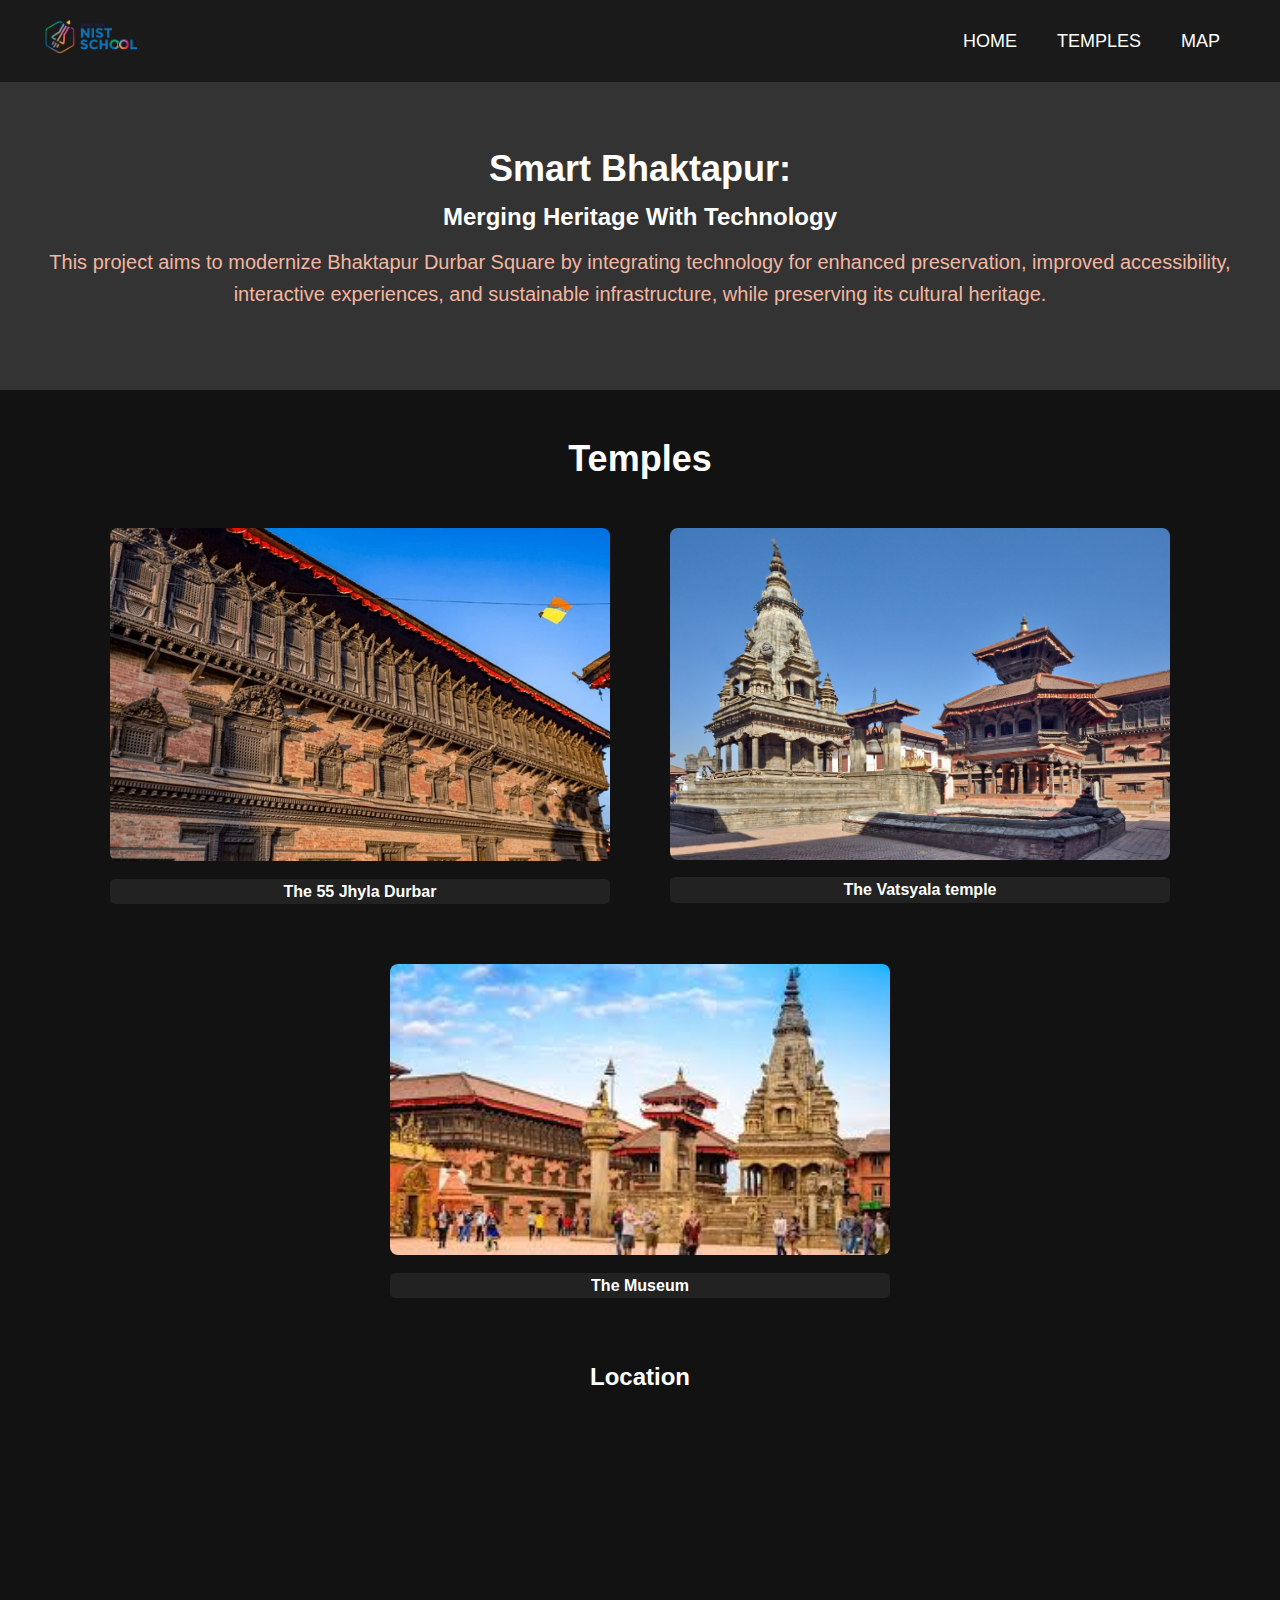
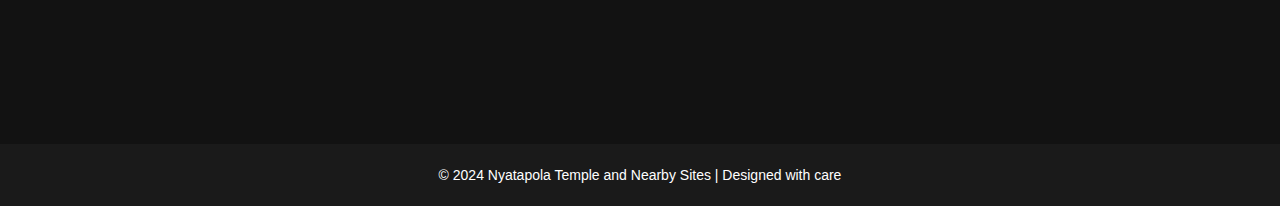
<file: index.html>
<!DOCTYPE html>
<html lang="en">
<head>
    <meta charset="UTF-8">
    <meta name="viewport" content="width=device-width, initial-scale=1.0">
    <title>Nyatapola Temple and Nearby Sites</title>
    <link rel="stylesheet" href="style.css">
</head>
<body>
    <!-- Header Section -->
    <header>
        <div class="logo">
            <img src="images/logo.png" alt="Logo">
        </div>
        <nav>
            <ul>
                <li><a href="#">Home</a></li>
                <li><a href="#gallery">Temples</a></li>
                <li><a href="#map">Map</a></li>
            </ul>
            <!-- Hamburger Menu Icon -->
            <div class="menu-toggle">
                <div></div>
                <div></div>
                <div></div>
            </div>
            <!-- Dark/Light Mode Toggle -->
        </nav>
    </header>

    <!-- Content Sections -->
    <section class="hero">
        <h1>Smart Bhaktapur:</h1>
        <h2>Merging Heritage With Technology</h2>
        <p>This project aims to modernize Bhaktapur Durbar Square by integrating technology for enhanced preservation, improved accessibility, interactive experiences, and sustainable infrastructure, while preserving its cultural heritage.</p>
    </section>

    <section id="gallery">
        <h2>Temples</h2>
        <div class="gallery-container">
            <div class="gallery-item">
                <img src="images/download.webp" alt="55 Jhyla Durbar" class="gallery-image">
                <a href="55jhyla.html">The 55 Jhyla Durbar</a>
            </div>
            <div class="gallery-item">
                <img src="images/download (2).jpg" alt="Vatsyala Temple" class="gallery-image">
                <a href="vatsyala.html">The Vatsyala temple</a>
            </div>
            <div class="gallery-item">
                <img src="images/download (1).jpg" alt="Museum" class="gallery-image">
                <a href="museum.html">The Museum</a>
            </div>
        </div>
    </section>

    <section id="map">
        <h2>Location</h2>
        <iframe src="https://www.google.com/maps/embed?pb=!1m14!1m8!1m3!1d11796.04067773144!2d85.43138500478513!3d27.67738605673494!3m2!1i1024!2i768!4f13.1!3m3!1m2!1s0x39eb1aafec32df31%3A0xdda339e731af9bfd!2sBhaktapur%20Durbar%20Square!5e1!3m2!1sen!2snp!4v1733031891838!5m2!1sen!2snp" width="800" height="600" style="border:0;" allowfullscreen="" loading="lazy" referrerpolicy="no-referrer-when-downgrade"></iframe>
    </section>

    <!-- Footer -->
    <footer>
        <p>&copy; 2024 Nyatapola Temple and Nearby Sites | Designed with care</p>
    </footer>

    <script src="script.js"></script>
</body>
</html>
</file>
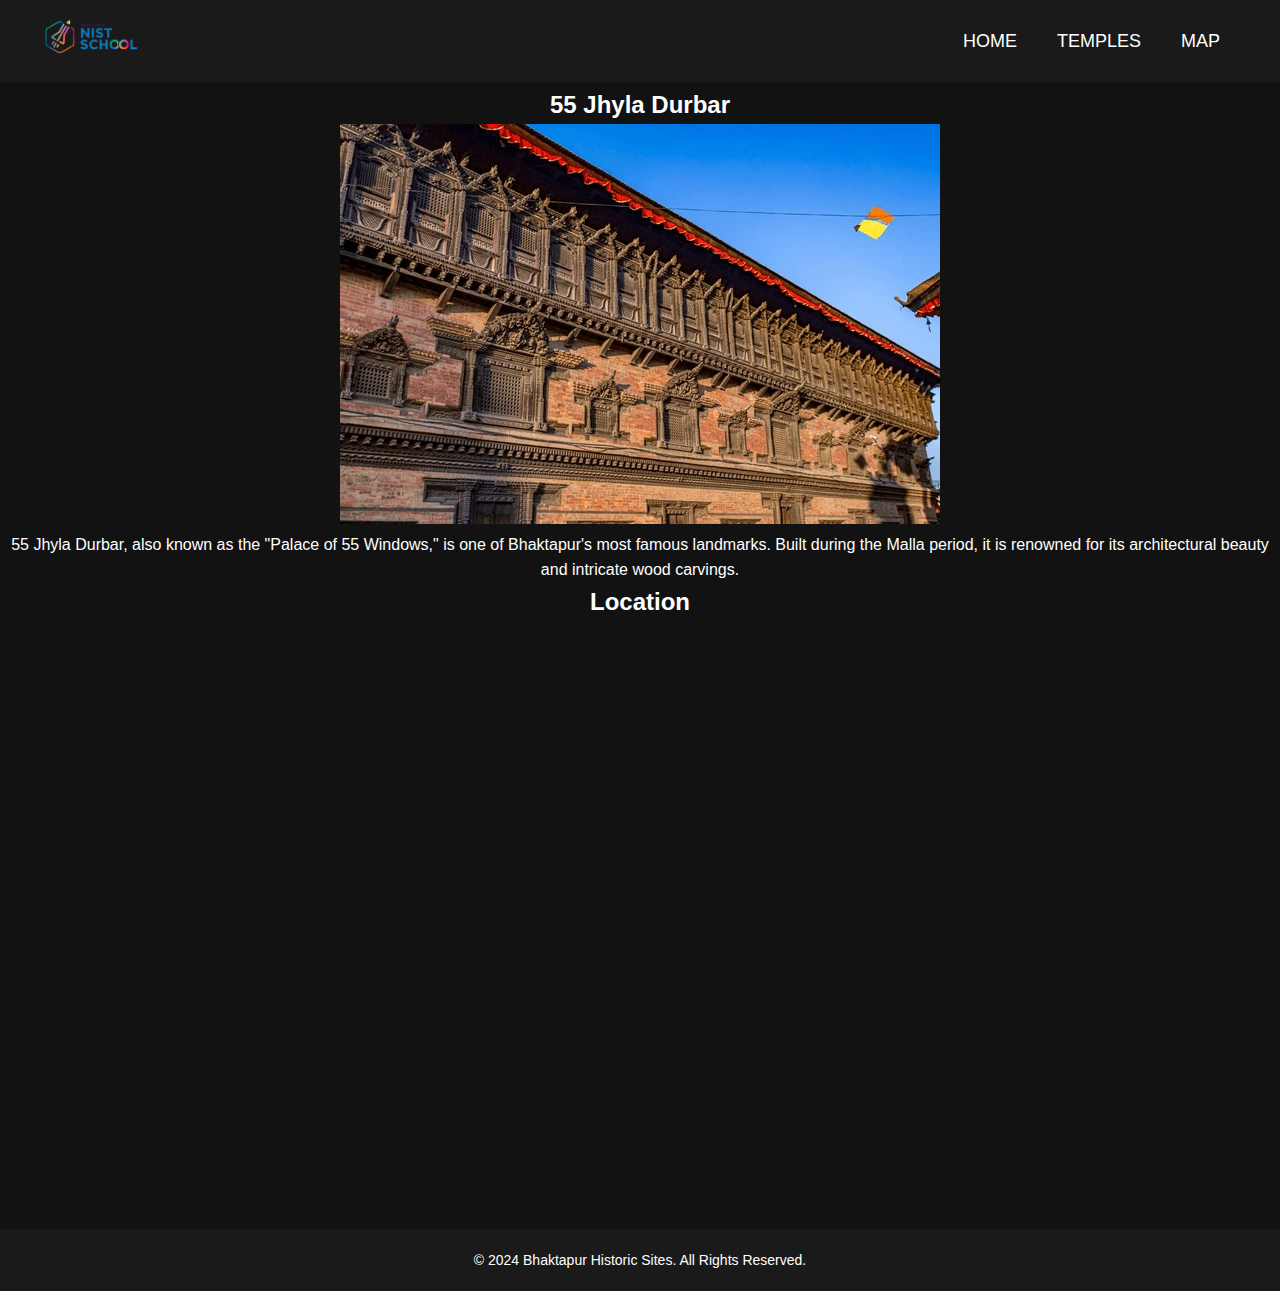
<file: 55jhyla.html>
<!DOCTYPE html>
<html lang="en">
<head>
    <meta charset="UTF-8">
    <meta name="viewport" content="width=device-width, initial-scale=1.0">
    <meta http-equiv="X-UA-Compatible" content="ie=edge">
    <title>55 Jhyla Durbar</title>
    <link rel="stylesheet" href="style.css">
</head>
<body>

    <!-- Navigation Bar -->
    <header>
        <div class="logo">
            <img src="images/logo.png" alt="Logo">
        </div>
        <nav>
            <ul>
                <li><a href="#">Home</a></li>
                <li><a href="#gallery">Temples</a></li>
                <li><a href="#map">Map</a></li>
            </ul>
            <!-- Hamburger Menu Icon -->
            <div class="menu-toggle">
                <div></div>
                <div></div>
                <div></div>
            </div>
        </nav>
    </header>


    <!-- 55 Jhyla Durbar Information Section -->
    <section id="temple-info">
        <br>
        <h2 align="center">55 Jhyla Durbar</h2>
        <div class="temple-image-container"  style="text-align: center;" >
            <img src="images/download.webp" alt="55 Jhyla Durbar" height="auto" width="600px">
        </div>
        <p align="center">55 Jhyla Durbar, also known as the "Palace of 55 Windows," is one of Bhaktapur's most famous landmarks. Built during the Malla period, it is renowned for its architectural beauty and intricate wood carvings.</p>

    </section>

    <!-- 55 Jhyla Durbar Map Section -->
    <section id="temple-map">
        <h2 align="center">Location</h2>
       
        <div class="map-container"  style="text-align: center;">
            <iframe src="https://www.google.com/maps/embed?pb=!1m18!1m12!1m3!1d2949.1512250236183!2d85.42600347453435!3d27.672160627044143!2m3!1f0!2f0!3f0!3m2!1i1024!2i768!4f13.1!3m3!1m2!1s0x39eb1aafbe31d80b%3A0xf020d0bdb5f6687a!2z4KSq4KSa4KSq4KSo4KWN4KSoIOCkneCljeCkr-CkvuCksuClhyDgpKbgpLDgpLXgpL7gpLA!5e1!3m2!1sne!2snp!4v1732601543912!5m2!1sne!2snp" width="800" height="600" style="border:0;" allowfullscreen="" loading="lazy" referrerpolicy="no-referrer-when-downgrade"></iframe>
        </div>
    </section>

    <footer>
        <p>&copy; 2024 Bhaktapur Historic Sites. All Rights Reserved.</p>
    </footer>

    <script src="script.js"></script>
</body>
</html>
</file>
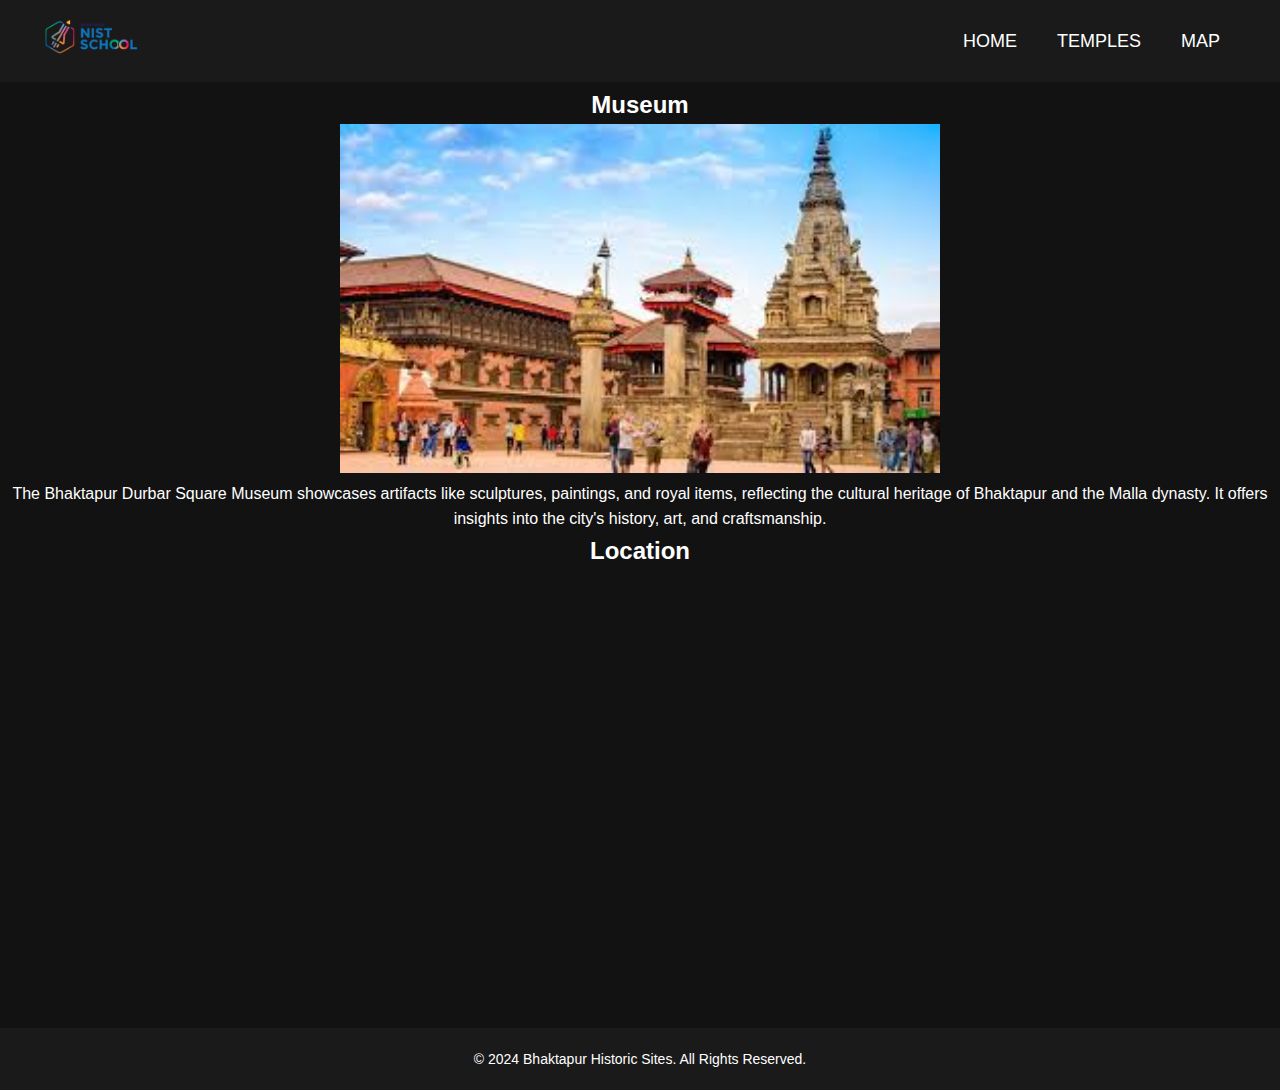
<file: museum.html>
<!DOCTYPE html>
<html lang="en">
<head>
    <meta charset="UTF-8">
    <meta name="viewport" content="width=device-width, initial-scale=1.0">
    <meta http-equiv="X-UA-Compatible" content="ie=edge">
    <title>Museum</title>
    <link rel="stylesheet" href="style.css">
</head>
<body>

    <!-- Navigation Bar -->
    <header>
        <div class="logo">
            <img src="images/logo.png" alt="Logo">
        </div>
        <nav>
            <ul>
                <li><a href="index.html">Home</a></li>
                <li><a href="index.html#gallery">Temples</a></li>
                <li><a href="#temple-map">Map</a></li>
            </ul>
            <!-- Hamburger Menu Icon -->
            <div class="menu-toggle">
                <div></div>
                <div></div>
                <div></div>
            </div>
        </nav>
    </header>


    <!-- Museum Information Section -->
    <section id="temple-info">
        <br>
        <h2 align="center">Museum</h2>
        <div class="temple-image-container"  style="text-align: center;" >
            <img src="images/download (1).jpg" alt="Museum" height="auto" width="600px">
        </div>
        <p align="center">The Bhaktapur Durbar Square Museum showcases artifacts like sculptures, paintings, and royal items, reflecting the cultural heritage of Bhaktapur and the Malla dynasty. It offers insights into the city's history, art, and craftsmanship.
        </p>

    </section>

    <!-- Museum Map Section -->
    <section id="temple-map">
        <h2 align="center">Location</h2>
        <div class="map-container"  style="text-align: center;" >
            <iframe src="https://www.google.com/maps/embed?pb=!1m18!1m12!1m3!1d11796.397465929193!2d85.41706197394592!3d27.674081841650455!2m3!1f0!2f0!3f0!3m2!1i1024!2i768!4f13.1!3m3!1m2!1s0x39eb1aad707a772d%3A0x98b9ad54b98c046d!2z4KSw4KS-4KS34KWN4KSf4KWN4KSw4KS_4KSvIOCkleCksuCkviDgpLjgpJngpY3gpJfgpY3gpLDgpLngpL7gpLLgpK8!5e1!3m2!1sne!2snp!4v1732601810278!5m2!1sne!2snp" width="600" height="450" style="border:0;" allowfullscreen="" loading="lazy" referrerpolicy="no-referrer-when-downgrade"></iframe>
    </section>

    <footer>
        <p>&copy; 2024 Bhaktapur Historic Sites. All Rights Reserved.</p>
    </footer>

    <script src="script.js"></script>
</body>
</html>
</file>
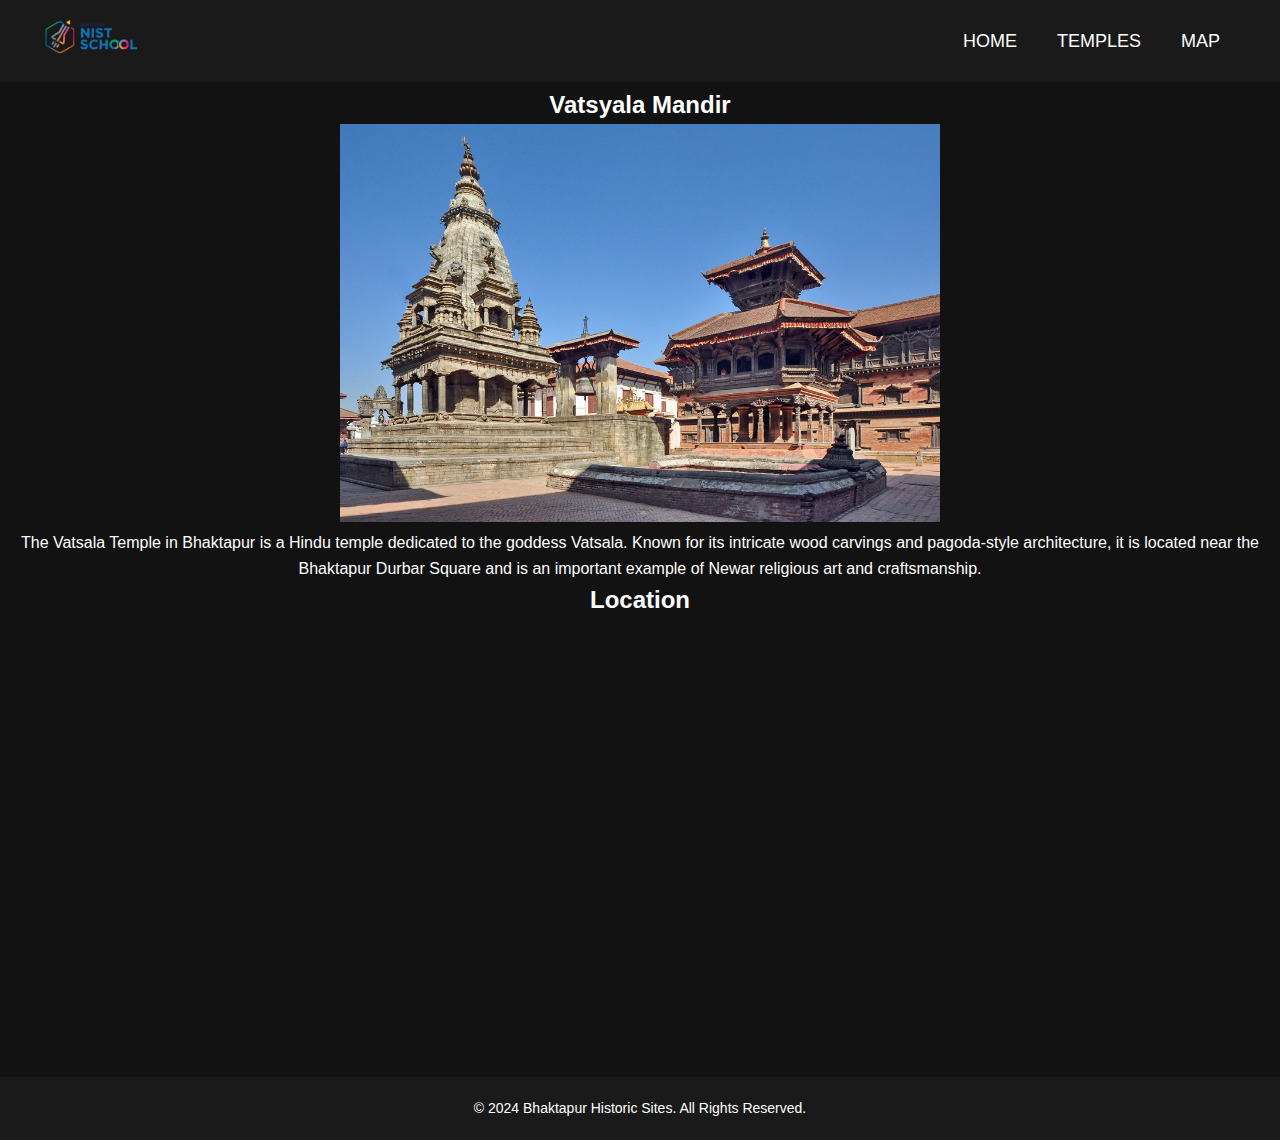
<file: vatsyala.html>
<!DOCTYPE html>
<html lang="en">
<head>
    <meta charset="UTF-8">
    <meta name="viewport" content="width=device-width, initial-scale=1.0">
    <meta http-equiv="X-UA-Compatible" content="ie=edge">
    <title>Vatsyala Mandir</title>
    <link rel="stylesheet" href="style.css">
</head>
<body>

    <!-- Navigation Bar -->
    <header>
        <div class="logo">
            <img src="images/logo.png" alt="Logo">
        </div>
        <nav>
            <ul>
                <li><a href="index.html">Home</a></li>
                <li><a href="index.html#gallery">Temples</a></li>
                <li><a href="#temple-map">Map</a></li>
            </ul>
            <!-- Hamburger Menu Icon -->
            <div class="menu-toggle">
                <div></div>
                <div></div>
                <div></div>
            </div>
        </nav>
    </header>


    <!-- Vatsyala Mandir Information Section -->
    <section id="temple-info">
        <br>
        <h2 align="center">Vatsyala Mandir</h2>
        <div class="temple-image-container"  style="text-align: center;" >
            <img src="images/download (2).jpg" alt="Vatsyala Mandir" height="auto" width="600px">
        </div>
        <p align="center">The Vatsala Temple in Bhaktapur is a Hindu temple dedicated to the goddess Vatsala. Known for its intricate wood carvings and pagoda-style architecture, it is located near the Bhaktapur Durbar Square and is an important example of Newar religious art and craftsmanship.        </p>
      
    </section>

    <!-- Vatsyala Mandir Map Section -->
    <section id="temple-map">
        <h2 align="center">Location</h2>
        <div class="map-container"  style="text-align: center;" >  
            <iframe src="https://www.google.com/maps/embed?pb=!1m18!1m12!1m3!1d2386.2535883904625!2d85.42651305954185!3d27.67192453877671!2m3!1f0!2f0!3f0!3m2!1i1024!2i768!4f13.1!3m3!1m2!1s0x39eb1aaf968ea22d%3A0x70002755dd97e6e2!2z4KSo4KWD4KSk4KWN4KSvIOCkteCkpOCljeCkuOCksuCkviDgpK7gpKjgpY3gpKbgpL_gpLAgKPCRkKPwkZC68JGQn_CRkYLwkZCrIPCRkLDwkZCf8JGRgvCRkLPwkZCu8JGQtSk!5e1!3m2!1sne!2snp!4v1732601708840!5m2!1sne!2snp" width="600" height="450" style="border:0;" allowfullscreen="" loading="lazy" referrerpolicy="no-referrer-when-downgrade"></iframe>
        </div>
    </section>

    <footer>
        <p>&copy; 2024 Bhaktapur Historic Sites. All Rights Reserved.</p>
    </footer>

    <script src="script.js"></script>
</body>
</html>
</file>
<file: style.css>
/* Global Styles */
* {
  margin: 0;
  padding: 0;
  box-sizing: border-box;
}

:root {
  --bg-color: #121212;
  --header-bg: #1a1a1a;
  --accent-color: #f3b6a0;
  --font-family: 'Arial', sans-serif;
  --primary-font-size: 18px;
  --heading-font-size: 36px;
  --subheading-font-size: 20px;
  --small-font-size: 14px;
  --border-radius: 8px;
  --transition-speed: 0.3s;
  --button-size: 50px;
  --image-size: 250px;
}

/* Body */
body {
  font-family: var(--font-family);
  background-color: var(--bg-color);
  color: white;
  line-height: 1.6;
  padding-top: 60px;
}

/* Header */
header {
  display: flex;
  justify-content: space-between;
  align-items: center;
  padding: 20px 40px;
  background-color: var(--header-bg);
  position: fixed;
  top: 0;
  left: 0;
  width: 100%;
  z-index: 1000;
}

header .logo img {
  width: 120px;
  max-width: 100%;
}

header nav ul {
  display: flex;
  list-style: none;
}

header nav ul li {
  margin: 0 20px;
}

header nav ul li a {
  color: white;
  text-decoration: none;
  font-size: var(--primary-font-size);
  text-transform: uppercase;
  padding: 5px 0;
  transition: color var(--transition-speed) ease;
}

header nav ul li a:hover {
  color: var(--accent-color);
}

/* Hamburger Menu */
header .menu-toggle {
  display: none;
  cursor: pointer;
}

header .menu-toggle div {
  width: 30px;
  height: 4px;
  background-color: white;
  margin: 5px 0;
  transition: transform 0.3s ease;
}

/* Mobile Navigation */
header nav {
  display: flex;
}

header nav.active ul {
  display: block;
}

@media (max-width: 1024px) {
  header nav ul {
    display: none;
    position: absolute;
    top: 60px;
    left: 0;
    right: 0;
    background-color: var(--header-bg);
    text-align: center;
    padding: 20px 0;
    z-index: 1000;
  }

  header nav.active ul {
    display: block;
  }

  header .menu-toggle {
    display: block;
  }

  header nav ul li {
    margin: 15px 0;
  }

  header nav ul li a {
    font-size: 18px;
  }
}

@media (max-width: 768px) {
  header nav ul li a {
    font-size: 16px;
  }
}

/* Hero Section */
.hero {
  text-align: center;
  padding: 80px 20px;
  background-color: #333;
}

.hero h1 {
  font-size: var(--heading-font-size);
  color: white;
}

.hero p {
  font-size: var(--subheading-font-size);
  margin-top: 10px;
  color: var(--accent-color);
}

/* Gallery Section */
#gallery {
  margin: 40px auto;
  text-align: center;
  max-width: 90%;
}

#gallery h2 {
  font-size: var(--heading-font-size);
  margin-bottom: 20px;
}

.gallery-container {
  display: flex;
  justify-content: center;
  gap: 20px;
  flex-wrap: wrap;
}

.gallery-item {
  text-align: center;
  margin: 20px;
}

.gallery-item img {
  width: 500px;
  height: auto;
  object-fit: cover;
  cursor: pointer;
  transition: transform var(--transition-speed) ease, box-shadow var(--transition-speed) ease;
  border-radius: var(--border-radius);
}

.gallery-item img:hover {
  transform: scale(1.05);
  box-shadow: 0 4px 8px rgba(0, 0, 0, 0.4);
}

.gallery-item a {
  color: white;
  text-decoration: none;
  margin-top: 10px;
  display: block;
  font-size: 16px;
  font-weight: bold;
  border: #1a1a1a;
  background-color: #222;
  border-radius: 5px;
}

.gallery-item a:hover {
  color: var(--accent-color);
}

/* Map Section */
#map {
  margin: 40px auto;
  max-width: 80%;
  text-align: center;
}

#map iframe {
  border-radius: var(--border-radius);
  width: 100%;
  height: 300px;
  max-width: 100%;
}

/* Footer */
footer {
  background-color: var(--header-bg);
  text-align: center;
  padding: 20px;
  color: white;
}

footer p {
  font-size: var(--small-font-size);
}

/* Popup Styles */
.popup {
  display: none;
  position: fixed;
  top: 0;
  left: 0;
  width: 100%;
  height: 100%;
  background-color: rgba(0, 0, 0, 0.8);
  justify-content: center;
  align-items: center;
  z-index: 999;
  opacity: 0;
  transition: opacity var(--transition-speed) ease;
}

.popup-content {
  position: relative;
  display: flex;
  flex-wrap: wrap;
  justify-content: center;
  gap: 20px;
  width: 80%;
  max-width: 900px;
  background-color: var(--bg-color);
  padding: 20px;
  border-radius: 10px;
}

.popup img {
  width: 100%;
  max-width: 400px;
  height: auto;
  display: block;
  border-radius: 10px;
  margin-bottom: 10px;
}

.popup .close,
.popup .prev,
.popup .next {
  position: absolute;
  top: 50%;
  transform: translateY(-50%);
  font-size: 30px;
  color: white;
  background: none;
  border: none;
  cursor: pointer;
  width: var(--button-size);
  height: var(--button-size);
  border-radius: 50%;
  display: flex;
  justify-content: center;
  align-items: center;
  transition: background-color var(--transition-speed) ease;
}

.popup .close {
  top: 10px;
  right: 20px;
}

.popup .prev {
  left: 10px;
}

.popup .next {
  right: 10px;
}

.popup .close:hover,
.popup .prev:hover,
.popup .next:hover {
  background-color: rgba(255, 255, 255, 0.3);
}

@media (max-width: 1024px) {
  .popup-content {
    width: 90%;
  }

  .popup .close,
  .popup .prev,
  .popup .next {
    font-size: 25px;
  }
}

@media (max-width: 480px) {
  .popup-content {
    width: 95%;
  }

  .popup .close,
  .popup .prev,
  .popup .next {
    font-size: 20px;
  }
}
</file>
